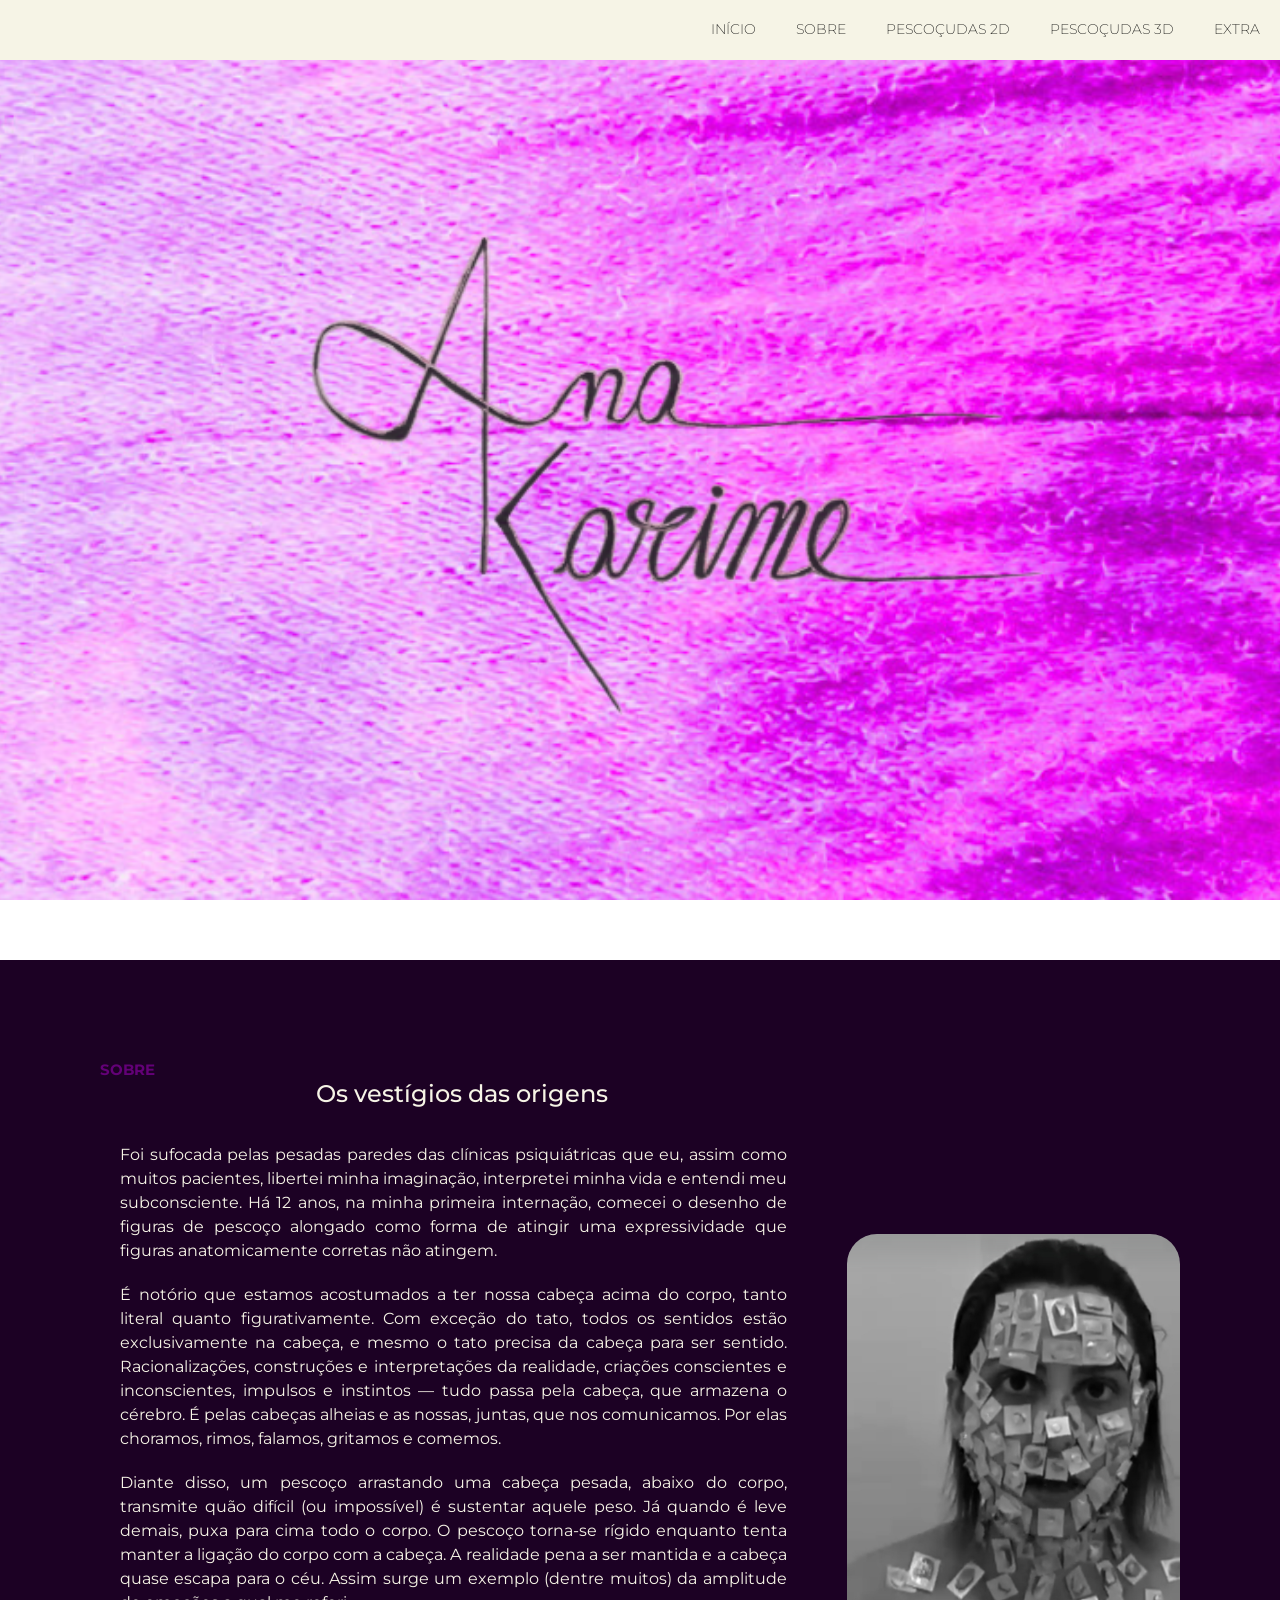
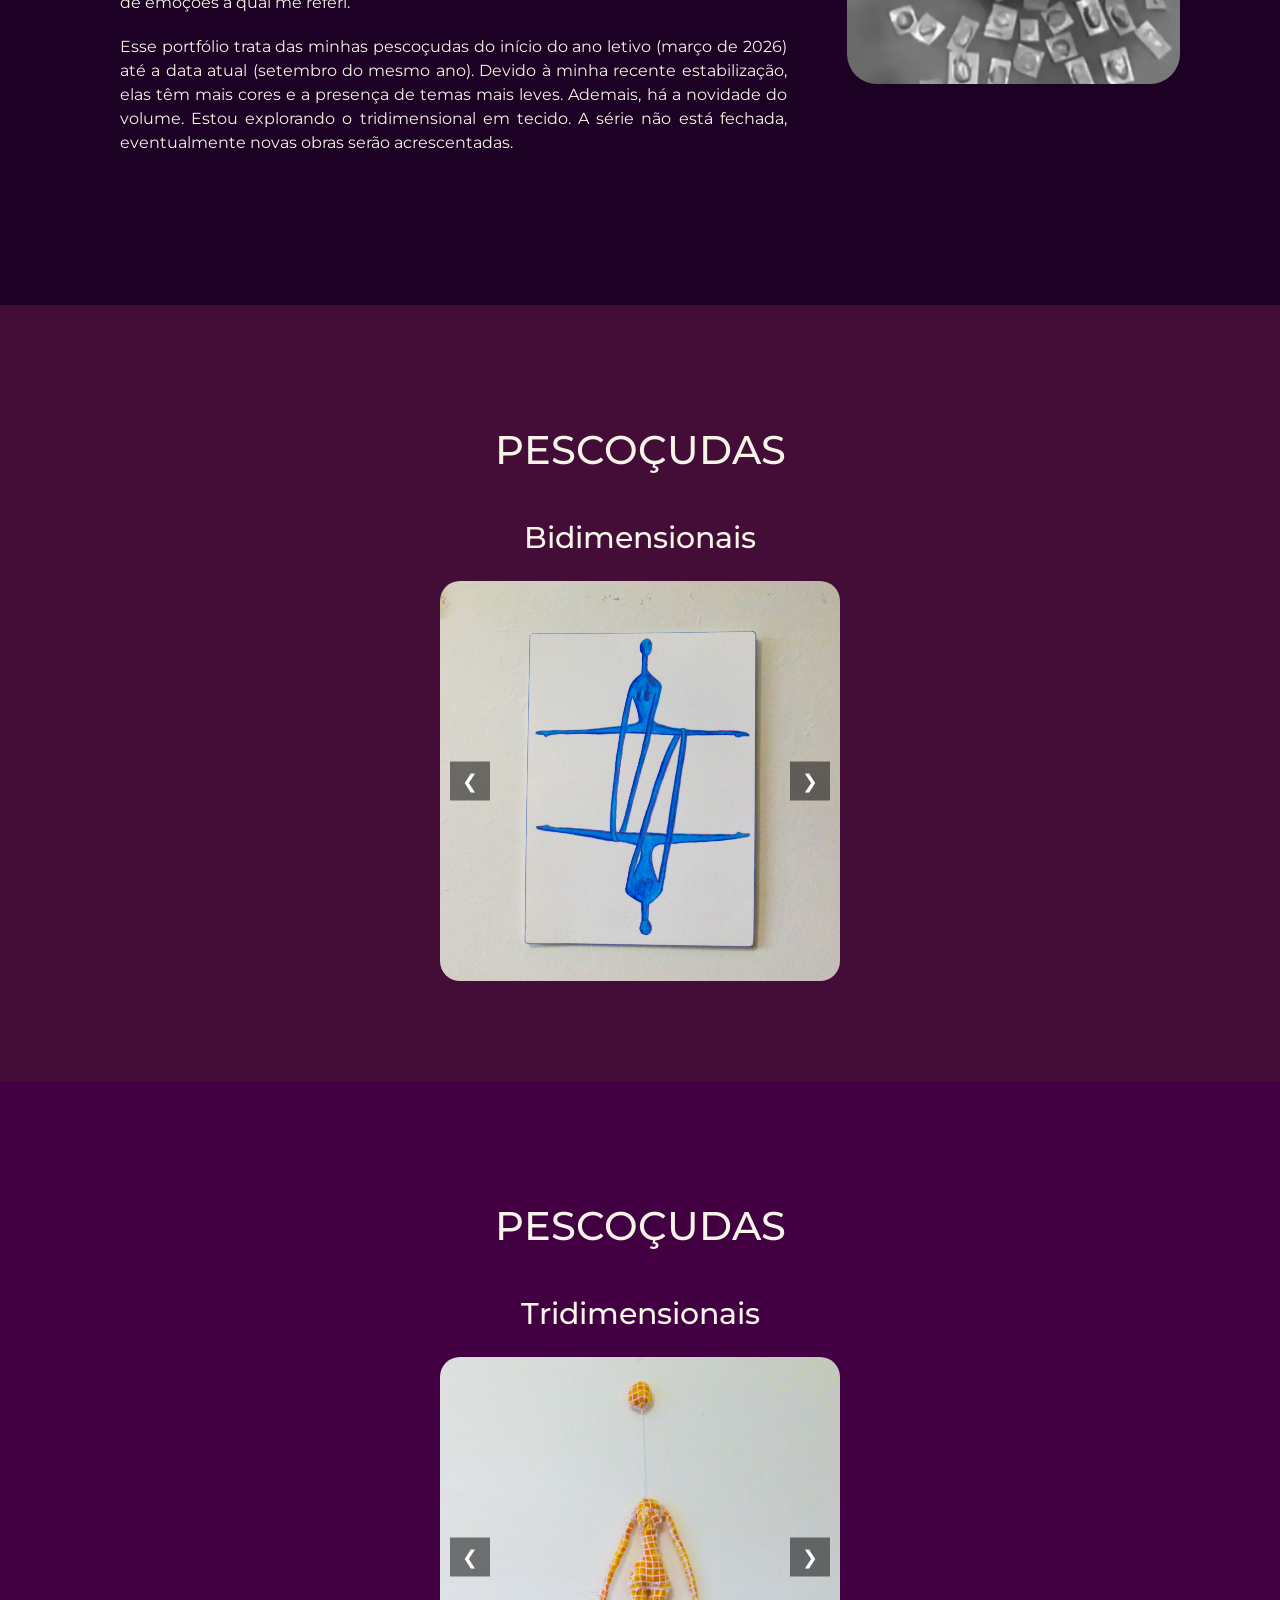
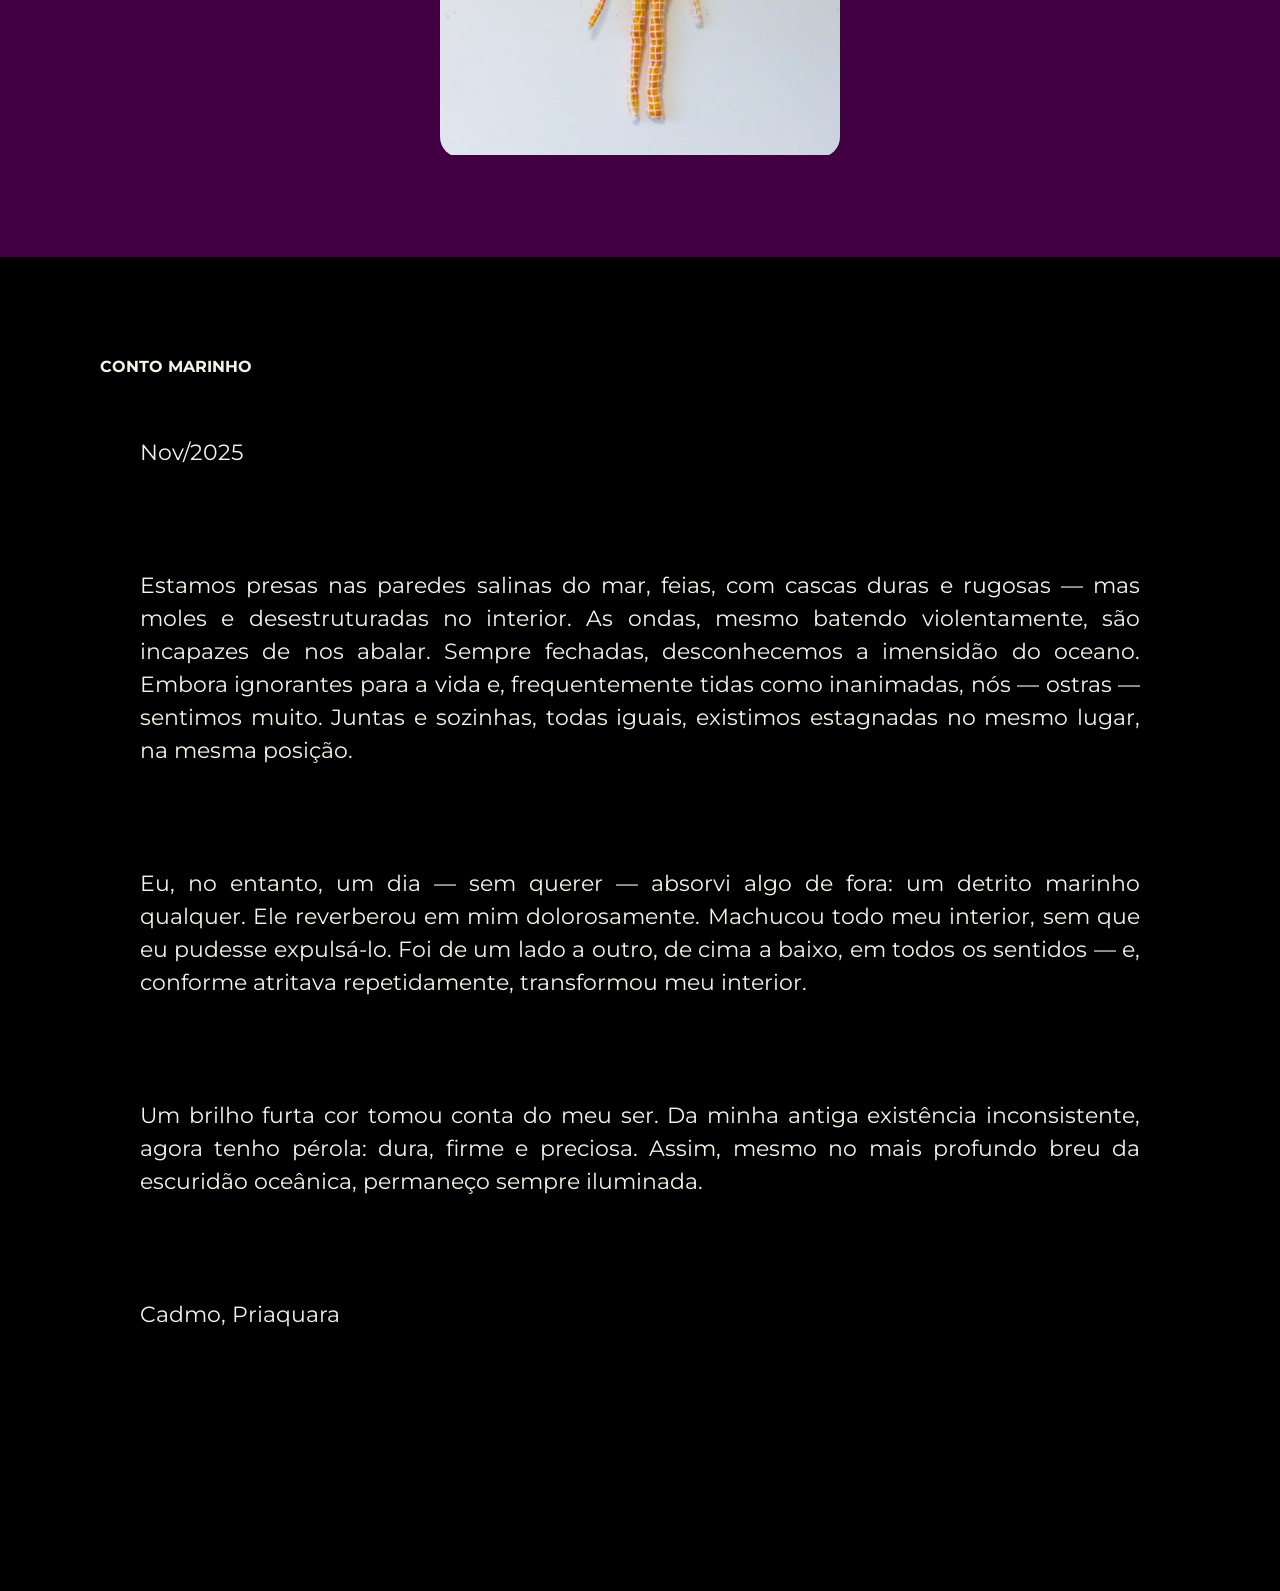
<file: index.html>
<!DOCTYPE html>
<html lang="pt-BR">
<head>
    <meta charset="UTF-8">

    <link rel="stylesheet" href="style.css">

    <title>Ana Karime</title>
    <meta name="viewport" content="width=device-width, initial-scale=1.0">
    <link rel="icon" type="image/x-icon" href="images/comprimido.png">
</head>

<body>
  <!-- MENU -->  
  <nav class="menu">
    <nav class="navMenu">
        
      <a href="#home">Início</a>
      <a href="#sobre">Sobre</a>
      <a href="#pescocudas2d">Pescoçudas 2D</a>
      <a href="#pescocudas3d">Pescoçudas 3D</a>
      <a href="#algo">Extra</a>
      <div class="dot"></div></nav>
    </nav>

<!-- HOME-->

<main>
  <section class="home" id="home">
       </section>


<!-- SOBRE-->
 <section id="sobre">
 <div class="sobre">
    <h2>SOBRE</h2>

  <h3 class="titulooo">Os vestígios das origens</h3>
            
                       
            
            <div class="texto1"> 
             
           <div class="img1">
             <p>Foi sufocada pelas pesadas paredes das clínicas psiquiátricas que eu, assim como muitos pacientes, libertei minha imaginação, interpretei minha vida e entendi meu subconsciente. Há 12 anos, na minha primeira internação, comecei o desenho de figuras de pescoço alongado como forma de atingir uma expressividade que figuras anatomicamente corretas não atingem. 

            </p>
            <p>É notório que estamos acostumados a ter nossa cabeça acima do corpo, tanto literal quanto figurativamente. Com exceção do tato, todos os sentidos estão exclusivamente na cabeça, e mesmo o tato precisa da cabeça para ser sentido. Racionalizações, construções e interpretações da realidade, criações conscientes e inconscientes, impulsos e instintos — tudo passa pela cabeça, que armazena o cérebro. É pelas cabeças alheias e as nossas, juntas, que nos comunicamos. Por elas choramos, rimos, falamos, gritamos e comemos.</p>
            <p>Diante disso, um pescoço arrastando uma cabeça pesada, abaixo do corpo, transmite quão difícil (ou impossível) é sustentar aquele peso. Já quando é leve demais, puxa para cima todo o corpo. O pescoço torna-se rígido enquanto tenta manter a ligação do corpo com a cabeça. A realidade pena a ser mantida e a cabeça quase escapa para o céu. Assim surge um exemplo (dentre muitos) da amplitude de emoções a qual me referi.</p>
            <p>Esse portfólio trata das minhas pescoçudas do início do ano letivo (março de 2026) até a data atual (setembro do mesmo ano). Devido à minha recente estabilização, elas têm mais cores e a presença de temas mais leves. Ademais, há a novidade do volume. Estou explorando o tridimensional em tecido. A série não está fechada, eventualmente novas obras serão acrescentadas.</p>



</div>
 <img src="images/selfie2.jpg"alt="Selfie">
</div>

  

<!-- Conto marinho <div class="paragrafo2">
  <h4>CONTO MARINHO</h4>
  <p>
    Nov/2025</p>
<p>Estamos presas nas paredes salinas do mar, feias, com cascas duras e rugosas — mas moles e desestruturadas no interior. As ondas, mesmo batendo violentamente, são incapazes de nos abalar. Sempre fechadas, desconhecemos a imensidão do oceano. Embora ignorantes para a vida e, frequentemente tidas como inanimadas, nós — ostras — sentimos muito. Juntas e sozinhas, todas iguais, existimos estagnadas no mesmo lugar, na mesma posição.</p>

<p>Eu, no entanto, um dia — sem querer — absorvi algo de fora: um detrito marinho qualquer. Ele reverberou em mim dolorosamente. Machucou todo meu interior, sem que eu pudesse expulsá-lo. Foi de um lado a outro, de cima a baixo, em todos os sentidos — e, conforme atritava repetidamente, transformou meu interior.</p>
	<p>Um brilho furta cor tomou conta do meu ser. Da minha antiga existência inconsistente, agora tenho pérola: dura, firme e preciosa. Assim, mesmo no mais profundo breu da escuridão oceânica, permaneço sempre iluminada.</p>
	
<p>Cadmo, Priaquara</p>

</p>

 

</div> -->
<!-- BOTÃO <div class="botao">

<button onclick="irParaEstrelinhas()">
    Quer ver uma coisa? Clique aqui!
</button>

<div id="flash"></div>
</div> -->

 </div>
</section>

<!-- ESTRELINHAS -->
 <section id="pescocudas2d">
 <!-- <div class="estrelinhas">
    <h2>ESTRELAS DE VERDADE</h2>
    <img src="images/sun.gif"alt="Sol" width="400px">

     <!-- <p>Algumas estrelas são maiores que as outras. Para as estrelas que tem até 1,5x a massa do Sol, chamaremos de estrelinhas. Modestas em seu brilho, incapazes de roubar a cena, elas se contentam com pouco. Tem coloração vermelha ou amarela, e nosso Sol é um exemplo.
    </p>
  -->
  </div>
  <div class="estrelaspmg">
    
    <h3>PESCOÇUDAS</h3>
    <h4>Bidimensionais</h4>
    <!-- <p>Algumas estrelas são maiores que as outras. Para as estrelas que tem até 1,5x a massa do Sol, chamaremos de estrelinhas. Modestas em seu brilho, incapazes de roubar a cena, elas se contentam com pouco. Tem coloração vermelha ou amarela, e nosso Sol é um exemplo. Vamos fazer um exposed delas aqui.
    </p> -->
  
    
    <div class="carrossel">

    <button class="botao anterior" onclick="voltar()">❮</button>

    <div class="slides">

        <div class="slide">
            <img src="images/3.jpg" alt="Pescoçuda">
            <!-- <div class="legenda">Tudo começa com uma nebulosa!</div> -->
        </div>

        <div class="slide">
            <img src="images/4.jpg" alt="Protoestrela">
            <!-- <div class="legenda">Surge uma tímida bola de gás: uma protoestrela quentinha (15 milhões de ºC)</div> -->
        </div>

        <div class="slide">
            <img src="images/5.jpg" alt="Sol">
            <!-- <div class="legenda">Se transforma no chamado “estrela da sequência principal”, produzindo energia nuclear no seu interior ao transformar hidrogênio em hélio.</div> -->
        </div>

        <div class="slide">
            <img src="images/6.jpg" alt="Gigante Vermelha">
            <!-- <div class="legenda">As notícias são quentes! Com essa temperatura elevada, o hélio pode chegar em carbono e as camadas exteriores da estrelinha se expandem e esfriam, sendo agora, apenas uma gigante vermelha. Seu brilho já é mais fraco, poucos darão atenção a ela nesse momento.</div> -->
        </div>


    </div>

    <button class="botao proximo" onclick="proximo()">❯</button>

</div>
</div>


</section>

<!-- ESTRELONAS -->
<section id="pescocudas3d">
  <div class="estrelonas">
    <h2>PESCOÇUDAS</h2>     
    <h3>Tridimensionais</h3>
    <!-- <p>Vamos combinar que isso foi um pouco sem graça, né? A história das estrelinhas não tem nada de especial mesmo. Pobres estrelinhas e sua existência insignificante... Agora, no entanto, veremos um extremo. As estrolonas brilham muito mais, e surpreendem no seu Grand Finale. Têm mais de 3x a massa do Sol, mas chegam a incríveis 50 sóis.
    </p> 
   -->
   <div class="carrossel">

    <button class="botao anterior" onclick="voltar()">❮</button>

    <div class="slides">

        <div class="slide">
            <img src="images/1.jpg" alt="Nebulosa">
            <!-- <div class="legenda">O berço estelar, novamente, é a nebulosa.</div> -->
        </div>

        <div class="slide">
            <img src="images/2.jpg" alt="Protoestrela">
            <!-- <div class="legenda">E é inevitável passar pelo estágio de protoestrela.</div> -->
        </div>
<!-- 
        <div class="slide">
            <img src="images/Nuclear-Fusion.gif" alt="Fusão de Hidrogênio">
            <div class="legenda">Enquanto uma estrelinha leva 10 bilhões de anos para extinguir seu hélio em fusões, a nossa estimada estrelona faz isso em um tempo de irrisórios 10 milhões de anos.</div>
        </div>

        <div class="slide">
            <img src="images/Red-Supergiant-scaled.webp" alt="Supergigante Vermelha">
            <div class="legenda">Se transforma em uma supergigante vermelha quando tem camadas de diversos metais e um núcleo de ferro.</div>
        </div>

        <div class="slide">
            <img src="images/Supernova-Explosion-Initial-Shape-2048x1229.jpg" alt="Supernova">
            <div class="legenda">Aí ela não aguenta o trampo e surta. Em menos de um segundo, ela vira uma supernova. Seu brilho, nesse momento, ofusca mais que uma galáxia toda. Mas isso dura pouco.</div>
        </div>

        <div class="slide">
            <img src="images/neutronstar.jpg" alt="Estrela de Neutrôns">
            <div class="legenda">Se existe um núcleo restante e ele é pequeno (1,5x a massa do Sol), ele vira uma estrela de neutrôns.</div>
        </div>

        <div class="slide">
            <img src="images/black-hole.jpg" alt="Buraco Negro">
            <div class="legenda">Porém, se é um núcleo superior a três massas solares, então ele se contrai a ponto de perfurar o espaço tempo. Cria-se um BURACO NEGRO. E nem a luz escapará!</div>
        </div> -->

    </div>

    <button class="botao proximo" onclick="proximo()">❯</button>

</div>
  </div> 
</section>

<section class="vestigios" id="algo">
    <h4>CONTO MARINHO</h4>
  <p>
    Nov/2025</p>
<p>Estamos presas nas paredes salinas do mar, feias, com cascas duras e rugosas — mas moles e desestruturadas no interior. As ondas, mesmo batendo violentamente, são incapazes de nos abalar. Sempre fechadas, desconhecemos a imensidão do oceano. Embora ignorantes para a vida e, frequentemente tidas como inanimadas, nós — ostras — sentimos muito. Juntas e sozinhas, todas iguais, existimos estagnadas no mesmo lugar, na mesma posição.</p>

<p>Eu, no entanto, um dia — sem querer — absorvi algo de fora: um detrito marinho qualquer. Ele reverberou em mim dolorosamente. Machucou todo meu interior, sem que eu pudesse expulsá-lo. Foi de um lado a outro, de cima a baixo, em todos os sentidos — e, conforme atritava repetidamente, transformou meu interior.</p>
	<p>Um brilho furta cor tomou conta do meu ser. Da minha antiga existência inconsistente, agora tenho pérola: dura, firme e preciosa. Assim, mesmo no mais profundo breu da escuridão oceânica, permaneço sempre iluminada.</p>
	
<p>Cadmo, Priaquara</p>

</p>
</section>
<!-- Vestígios

  <div class="vestigios-content">
    <h2>Além do Brilho</h2>
    <p>Ao fim da vida de uma estrelona chegamos em um assunto muito mais interessante que todo o brilho dela ao longo de bilhões de anos: as estrelas de neutrons e buracos negros! </p>

   <div class="comparativo">

    <div class="lado">

        <h3>Estrela de neutrôns</h3>

        <img src="images/neutronstar.jpg" alt="Estrela de Neutrôns">

        <p>
            As estrelas de neutrôns são pequenas (10Km de diâmetro), densas e muito luminosas. Uma colher de chá dela pode chegar a 1 bilhão de toneladas.
        </p>

    </div>

    <div class="lado">

        <h3>Buraco Negro</h3>

        <img src="images/black-hole.jpg" alt="Buraco Negro">

        <p>
            Os buracos negros são ainda mais densos, nem a luz consegue escapar. Só podemos observá-los quando tem uma estrela perto.
        </p>

    </div>

</div>
   

</div>


<p>Sendo assim, é notório observar que pequenas estrelas tem um final sem graça, apagado. Enquanto as estrelonas, por sua vez, mantém um brilho absurdo e atraem as atenções todas para si pela força gravitacional. Que tipo de estrela você é?</p>
   
<div class="final">
<p>Quer saber qual o tamanho do seu buraco negro preferdo? Use a fórmula: </p>
<img src="images/formula.png" alt="Fórmula">

</div>

  </div>
</section> -->
<!-- LIVRE ARBÍTRIO E ALEATORIEDADE-->
</main>
 <script>
function irParaEstrelinhas() {

    const flash = document.getElementById("flash");

    flash.style.opacity = "1";

    setTimeout(() => {

        location.href = "#estrelinhas";

    }, 1000);

    setTimeout(() => {

        flash.style.opacity = "0";

    }, 1800);
}
</script>
<script>

let slideAtual = 0;

const slides = document.getElementById("slides");
const totalSlides = document.querySelectorAll(".slide").length;

function atualizarSlide(){
    slides.style.transform = `translateX(-${slideAtual * 100}%)`;
}

function proximo(){
    slideAtual++;

    if(slideAtual >= totalSlides){
        slideAtual = 0;
    }

    atualizarSlide();
}

function voltar(){
    slideAtual--;

    if(slideAtual < 0){
        slideAtual = totalSlides - 1;
    }

    atualizarSlide();
}

document.querySelectorAll(".carrossel").forEach(carrossel => {

    let slideAtual = 0;

    const slides = carrossel.querySelector(".slides");
    const totalSlides = carrossel.querySelectorAll(".slide").length;

    carrossel.querySelector(".proximo").onclick = () => {
        slideAtual++;

        if(slideAtual >= totalSlides){
            slideAtual = 0;
        }

        slides.style.transform = `translateX(-${slideAtual * 100}%)`;
    };

    carrossel.querySelector(".anterior").onclick = () => {
        slideAtual--;

        if(slideAtual < 0){
            slideAtual = totalSlides - 1;
        }

        slides.style.transform = `translateX(-${slideAtual * 100}%)`;
    };

});
</script>
</body>
</html>
</file>
<file: style.css>
@import url("https://fonts.googleapis.com/css2?family=Montserrat:wght@400;500;600;700&display=swap");

* {
  margin: 0;
  padding: 0;
  box-sizing: border-box;
}
html {
    scroll-behavior: smooth;
    overflow-x: hidden;
}

body {
  font-family: "Montserrat", sans-serif;
  overflow-x: hidden;
}

img {
  max-width: 100%;
}

p {
  font-size: 16px;
  line-height: 1.5;
  margin-bottom: 20px;
}

/* MENU */
.menu{
    background-color: #f6f4e6;
    padding: 30px;
    position: relative;
}

.navMenu {

  position: absolute;

  top: 20px;
  right: 20px;

  display: flex;
  gap: 40px;


}

.navMenu a {
  color: #000000;
  text-decoration: none;

  font-size: 14px;
  text-transform: uppercase;
  font-weight: 200;

  transition: 0.2s;
  white-space: nowrap;
}

@media screen and (max-width: 900px) {
  .menu {
    padding: 16px;
    text-align: center;
  }

  .navMenu {
    position: static;
    flex-wrap: wrap;
    justify-content: center;
    row-gap: 12px;
    column-gap: 20px;
  }

  .navMenu .dot {
    display: none;
  }
}

@media screen and (max-width: 480px) {
  .navMenu {
    column-gap: 14px;
  }

  .navMenu a {
    font-size: 12px;
  }
}

.navMenu a:hover {
  color: #d10ec7;
}

.navMenu .dot {
  position: absolute;

  bottom: -10px;
  left: 0;

  width: 6px;
  height: 6px;

  background: #d10ec7;
  border-radius: 50%;

  opacity: 0;

  transition: 0.2s;
}

/* HOME */
.navMenu a:nth-child(1):hover ~ .dot {
  transform: translateX(15px);
  opacity: 1;
}

/* SOBRE */
.navMenu a:nth-child(2):hover ~ .dot {
  transform: translateX(115px);
  opacity: 1;
}

/* PROJETOS */
.navMenu a:nth-child(3):hover ~ .dot {
  transform: translateX(245px);
  opacity: 1;
}

/* CONTATO */
.navMenu a:nth-child(4):hover ~ .dot {
  transform: translateX(375px);
  opacity: 1;
}

/* VESTÍGIOS */
.navMenu a:nth-child(5):hover ~ .dot {
  transform: translateX(505px);
  opacity: 1;
}

/* FIM DO MENU */

/* HOME */



.home {
  /* height: 100vh;
    background-image: url("images/capainicio2.png");

    background-size: cover;
    background-position: center;

    min-height: 100vh; */
width: 100%;
  height: 100vh;
  min-height: 100vh;
  background-image: url("images/capainicio2.png");
  background-size: cover;          /* Cobre todo o fundo, redimensionando proporcionalmente */
  background-position: center;     /* Centraliza a imagem na tela */
  background-repeat: no-repeat;    /* Impede que a imagem fique se repetindo */
  background-attachment: fixed;    /* Opcional: fixa a imagem ao rolar a página (efeito parallax leve) */


  font-family: "Montserrat", sans-serif;
  color: #f6f4e6;
  padding: clamp(40px, 10vw, 100px) clamp(20px, 8vw, 100px);
  justify-content: center;
  align-items: center;

 h1 {
  font-size: clamp(28px, 6vw, 48px);
  font-weight: 700;
  margin-bottom: 20px;
  text-align: center;
  }
  p{
    font-size: clamp(15px, 3vw, 18px);
    font-weight: 400px;
    text-align: center;}
  }

  h2 {
    font-size: 15px;
  }

 
 .sobre {
      min-height: 100vh;
  background: #1c0124;
  font-family: "Montserrat", sans-serif;
  color: #f6f4e6;
  padding: clamp(40px, 10vw, 100px) clamp(20px, 8vw, 100px);
  justify-content: center;
  align-items: center;
  display: block;
}
.sobre h2 {
    color: #630077;}

.titulooo{font-size: clamp(18px, 4vw, 24px);
    font-weight: 500;
    margin-bottom: 5px;
    text-align: center;
    padding-right: 33%;}

@media screen and (max-width: 768px) {
  .titulooo {
    padding-right: 0;
  }
}

.tituloooo{
  font-size: 24px;
    font-weight: 500;
    margin-top: 5px;
    text-align: center;
    padding-right: 33%;}


.texto1{

  display: flex;
  align-items: center;
  justify-content: space-between;
  gap: 40px;
  font-size: clamp(16px, 2.5vw, 22px);
  text-align: justify;
  padding: 30px 0;
}
.texto1 > p,
.texto1 > div:not(img) {
  flex: 2;
  padding: 0 20px; /* Dá um respiro interno para o texto não colar direto na tela */
}

.texto1 img{
   width: 250px; /* Aumentei um pouco, ajuste conforme desejar */
  max-width: 60%;
  height: auto;
  border-radius: 30px;
  flex: 1;
  object-fit: cover;

}

@media screen and (max-width: 768px) {
  .texto1 {
    flex-direction: column-reverse;
    gap: 24px;
  }

  .texto1 > p,
  .texto1 > div:not(img) {
    padding: 0;
  }

  .texto1 img{
    width: 220px;
    max-width: 70%;
  }
}

.poema {
    font-style: italic;

    line-height: 1.6;

    font-size: 20px;

    color: white;

    text-align: center;
}

.paragrafo2{
    font-size: 22px;
    text-align: justify ;
    padding: 40px;
}

.estrelinhas{
    min-height: 100vh;
    background: #3d0038;
    font-family: "Montserrat", sans-serif;
    color: #f6f4e6;
    padding: 100px;
    justify-content: center;
    align-items: center;
    display: flex;  
}

.estrelonas{
    background: #420042;
    font-family: "Montserrat", sans-serif;
    color: #f6f4e6;
    padding: clamp(40px, 10vw, 100px) clamp(20px, 8vw, 100px);
    justify-content: center;
    align-items: center;
    display: block;

    h2{
        font-size: clamp(26px, 6vw, 40px);
        font-weight: 500;
        margin-bottom: 5px;
        text-align: center;
        padding: 20px;
    }
    h3{
        font-size: clamp(20px, 5vw, 30px);
        font-weight: 500;
        margin-bottom: 5px;
        text-align: center;
        padding: 20px;
    }
    p{
        font-size: clamp(16px, 3vw, 22px);
        font-weight: 400px;
        text-align: justify ;
        margin-top: 20px;
        padding: clamp(16px, 4vw, 40px);
    }
}

/* JAVASCRIPT */
/*
.botao {
    background: white;

    padding: 12px 20px;

    text-decoration: none;

    color: black;
    border-radius: 10px;
  
    justify-content: center;
    align-items: center;
}

*/

/* #flash {
    position: fixed;

    top: 0;
    left: 0;

    width: 100%;
    height: 100%;

    background: white;

    opacity: 0;

    pointer-events: none;

    transition: opacity 1s;

    z-index: 9999;
} */

/* .botao {    
    display: flex;
    justify-content: center;} */

/* button {
    padding: 15px 30px;

    font-size: 18px;

    border: none;
    border-radius: 12px;

    cursor: pointer;
} */

.estrelaspmg{

    background: #440d38;
    font-family: "Montserrat", sans-serif;
    color: #f6f4e6;
    padding: clamp(40px, 10vw, 100px) clamp(20px, 8vw, 100px);
    justify-content: center;
    align-items: center;

    h3{
        font-size: clamp(26px, 6vw, 40px);
        font-weight: 500;
        margin-bottom: 5px;
        text-align: center;
        padding: 20px;
    }
    h4{
        font-size: clamp(20px, 5vw, 30px);
        font-weight: 500;
        margin-bottom: 5px;
        text-align: center;
        padding: 20px;
    }
    p{
        font-size: 16px;
        text-align: justify ;
        padding: clamp(16px, 4vw, 40px);
    }

}

.carrossel{
    position: relative;
  width: 100%;          /* Ocupa toda a largura disponível do container pai */
  max-width: 400px;     /* Limita para não ficar gigante em monitores largos */
  overflow: hidden;
  border-radius: 20px;
  margin: 0 auto;
}

.slides{
    display:flex;
    transition:0.5s;
}

.slide{
    min-width:100%;
    position:relative;
}

.slide img{
   width: 100%;
  height: auto;        /* Reduzi um pouco para telas médias, ou use 'height: auto;' se preferir manter a proporção original da foto */
  object-fit: cover;
  display: block;
}

.legenda{
    position:absolute;
    bottom:0;
    width:100%;
    background:rgba(0,0,0,0.6);
    color:white;
    padding:15px;
    text-align:center;
}

.carrossel .botao{
    position:absolute;
    top:50%;
    transform:translateY(-50%);
    background:rgba(0,0,0,0.5);
    color:white;
    border:none;
    padding:8px 12px;
    cursor:pointer;
    font-size:1.2rem;
    z-index:10;
}

.anterior{
    left:10px;
}

.proximo{
    right:10px;
}

.vestigios{
    background: #000000;
    font-family: "Montserrat", sans-serif;
    color: #f6f4e6;
    padding: clamp(40px, 10vw, 100px) clamp(20px, 8vw, 100px);
    justify-content: center;
    align-items: center;
    display: block;

    h2{
        font-size: clamp(26px, 6vw, 40px);
        font-weight: 500;
        margin-bottom: 5px;
        text-align: center;
        padding: 20px;
    }
    p{
        font-size: clamp(16px, 3vw, 22px);
        font-weight: 400px;
        text-align: justify ;
        margin-top: 20px;
        padding: clamp(16px, 4vw, 40px);
    }
}

.comparativo{
    display:flex;
    justify-content:center;
    gap:40px;
    margin:50px auto;
    flex-wrap:wrap;
}

.lado{
    width:100%;
    max-width:400px;
    display:flex;
    flex-direction:column;
    align-items:center;
    text-align:center;
}

.lado img{
    width:100%;
    height:250px;
    object-fit:cover;
    border-radius:15px;
    margin:15px 0;
}

.lado h3{
    margin-bottom:10px;
}

.lado p{
    line-height:1.6;
}

.final{
  display: block;
  margin: 0px auto;
  text-align: center;
}

.final p{
  text-align: center;
}
</file>
